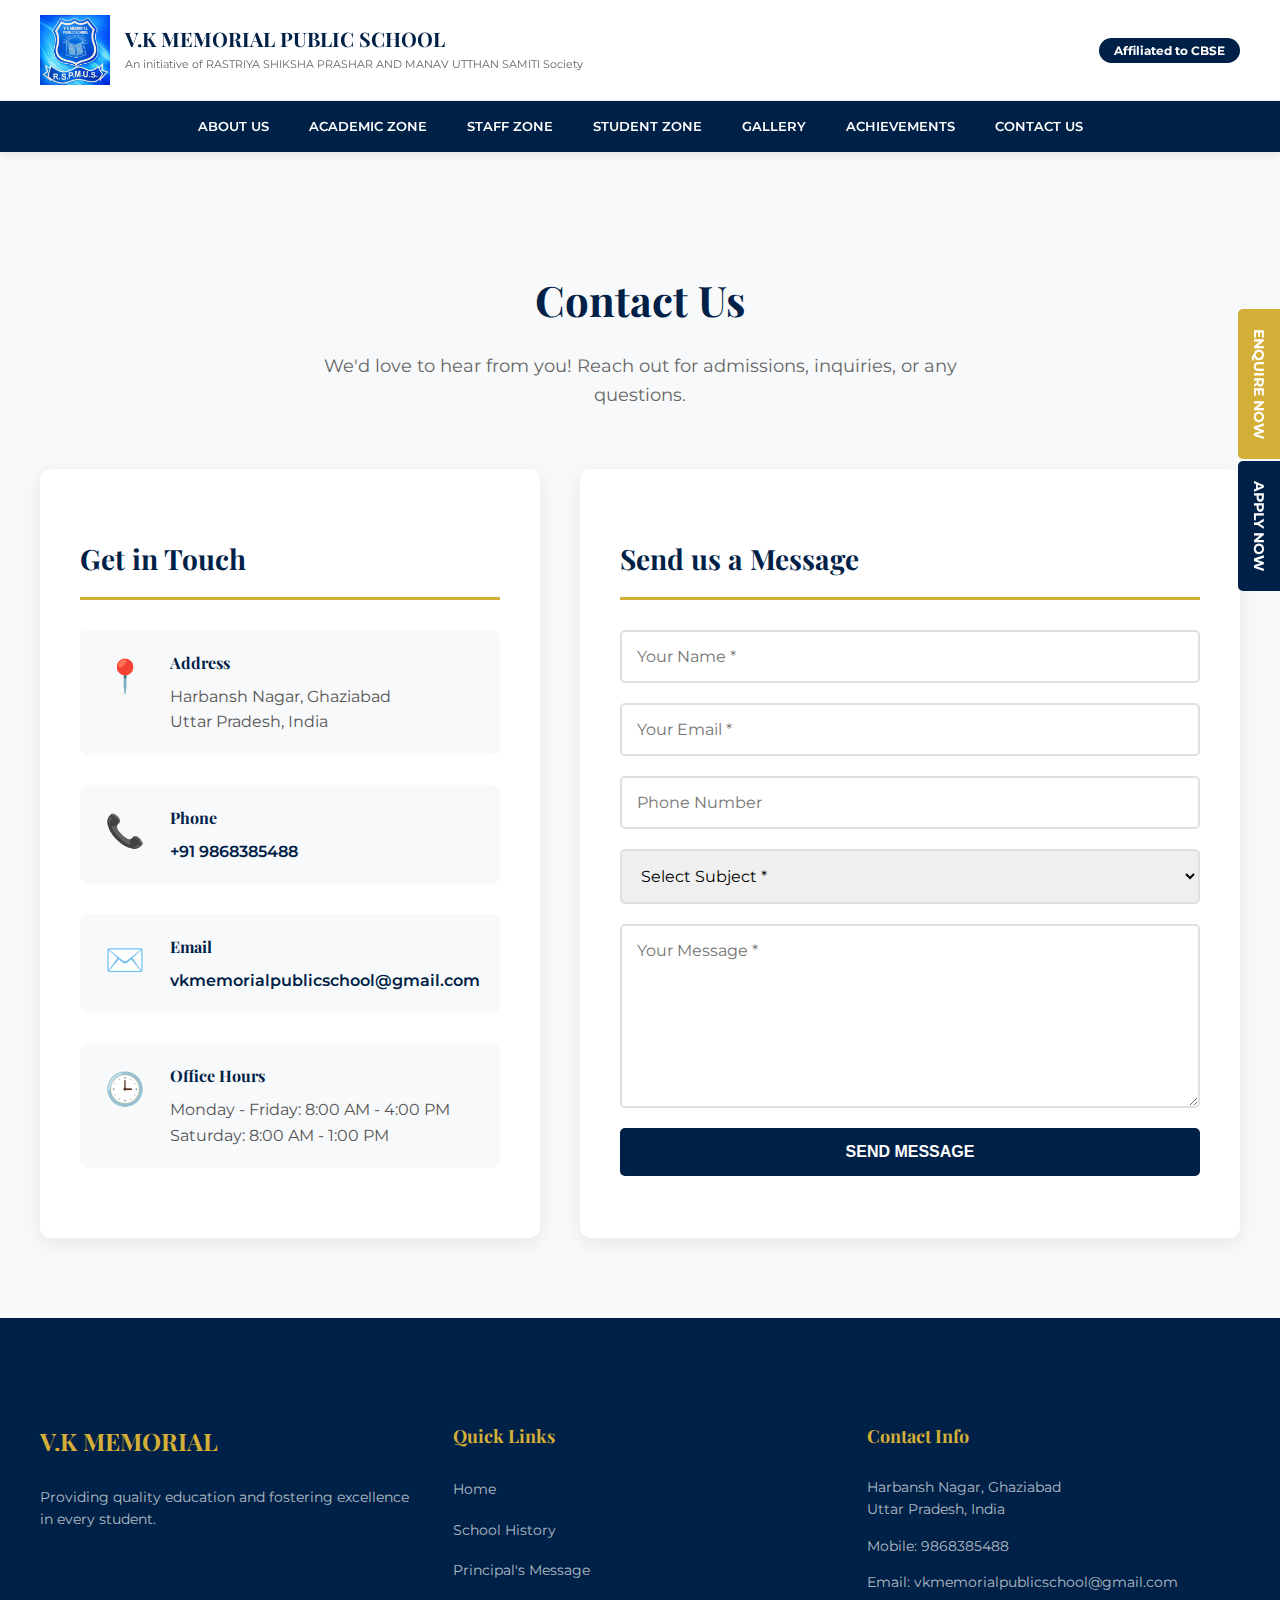
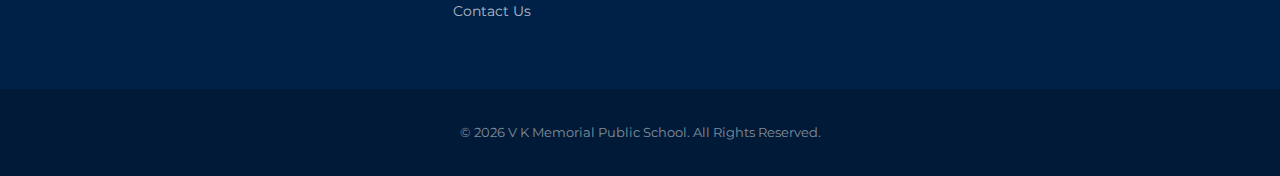
<file: contact-us.html>
<!DOCTYPE html>
<html lang="en">

<head>
    <meta charset="UTF-8">
    <meta name="viewport" content="width=device-width, initial-scale=1.0">

    <!-- SEO Meta Tags -->
    <title>Contact Us - V.K Memorial Public School | Get in Touch</title>
    <meta name="description"
        content="Contact V.K Memorial Public School in Ghaziabad. Get admission information, ask questions, or schedule a visit. Phone: 9868385488, Email: vkmemorialpublicschool@gmail.com">
    <meta name="keywords"
        content="contact VK Memorial, school admission inquiry, Ghaziabad school contact, CBSE school contact">
    <meta name="author" content="V.K Memorial Public School">
    <meta name="robots" content="index, follow">
    <link rel="canonical" href="https://vkmemorialpublicschool.in/contact-us">

    <!-- Open Graph Meta Tags -->
    <meta property="og:title" content="Contact Us | V.K Memorial Public School">
    <meta property="og:description"
        content="Get in touch with V.K Memorial Public School for admissions and inquiries.">
    <meta property="og:image" content="https://vkmemorialpublicschool.in/logo12.png">
    <meta property="og:url" content="https://vkmemorialpublicschool.in/contact-us">
    <meta property="og:type" content="website">
    <meta property="og:site_name" content="V.K Memorial Public School">

    <!-- Twitter Card Meta Tags -->
    <meta name="twitter:card" content="summary_large_image">
    <meta name="twitter:title" content="Contact Us | V.K Memorial Public School">
    <meta name="twitter:description"
        content="Get in touch with V.K Memorial Public School for admissions and inquiries.">
    <meta name="twitter:image" content="https://vkmemorialpublicschool.in/logo12.png">

    <!-- Theme Color -->
    <meta name="theme-color" content="#1a3a5c">

    <!-- Favicon -->
    <link rel="icon" type="image/png" href="logo12.png">
    <link rel="apple-touch-icon" href="logo12.png">

    <link rel="stylesheet" href="style.css">
    <link
        href="https://fonts.googleapis.com/css2?family=Montserrat:wght@400;700&family=Playfair+Display:wght@400;700&display=swap"
        rel="stylesheet">

    <!-- Schema.org Structured Data - Breadcrumb -->
    <script type="application/ld+json">
    {
      "@context": "https://schema.org",
      "@type": "BreadcrumbList",
      "itemListElement": [
        {
          "@type": "ListItem",
          "position": 1,
          "name": "Home",
          "item": "https://vkmemorialpublicschool.in/"
        },
        {
          "@type": "ListItem",
          "position": 2,
          "name": "Contact Us",
          "item": "https://vkmemorialpublicschool.in/contact-us"
        }
      ]
    }
    </script>
</head>

<body>

    <!-- Nav Overlay -->
    <div class="nav-overlay" id="nav-overlay" onclick="toggleMenu()"></div>

    <!-- Floating CTAs -->
    <div class="floating-ctas">
        <a href="#contact-form" class="cta-btn enquire">Enquire Now</a>
        <a href="#contact-form" class="cta-btn apply">Apply Now</a>
    </div>

    <header class="main-header">
        <div class="top-bar">
            <div class="container header-content">
                <a href="/" class="logo-area" style="text-decoration: none; color: inherit;">
                    <img src="logo12.png" alt="V.K Memorial Logo" class="main-logo" decoding="async">
                    <div class="school-titles">
                        <h1 style="margin:0; font-size:22px;">V.K MEMORIAL PUBLIC SCHOOL</h1>
                        <p class="initiative" style="margin:0; font-size:11px; color:#666;">An initiative of RASTRIYA
                            SHIKSHA PRASHAR AND MANAV UTTHAN SAMITI Society</p>
                    </div>
                </a>
                <div class="header-right">
                    <div class="affiliation">
                        <span
                            style="background:var(--primary-navy); color:#fff; padding:5px 15px; border-radius:20px; font-size:12px; font-weight:700;">Affiliated
                            to CBSE</span>
                    </div>
                </div>
                <button class="menu-toggle" onclick="toggleMenu()">
                    <span></span>
                    <span></span>
                    <span></span>
                </button>
            </div>
        </div>
        <nav class="nav-bar" id="main-nav">
            <div class="container">
                <ul id="nav-list">
                    <li class="dropdown">
                        <a href="#">ABOUT US</a>
                        <ul class="dropdown-menu">
                            <li><a href="school-history">SCHOOL HISTORY</a></li>
                            <li><a href="principal-message">PRINCIPALS MESSAGE</a></li>
                            <li><a href="#">OUR MISSION</a></li>
                            <li><a href="#">INFRASTRUCTURE</a></li>
                        </ul>
                    </li>
                    <li><a href="#">ACADEMIC ZONE</a></li>
                    <li><a href="#">STAFF ZONE</a></li>
                    <li><a href="#">STUDENT ZONE</a></li>
                    <li class="dropdown">
                        <a href="#">GALLERY</a>
                        <ul class="dropdown-menu">
                            <li><a href="#">PHOTO GALLERY</a></li>
                            <li><a href="#">VIDEO GALLERY</a></li>
                        </ul>
                    </li>
                    <li><a href="#">ACHIEVEMENTS</a></li>
                    <li><a href="contact-us">CONTACT US</a></li>
                </ul>
            </div>
        </nav>
    </header>

    <section class="contact-page-section">
        <div class="container">
            <h2 class="page-title">Contact Us</h2>
            <p class="page-subtitle">We'd love to hear from you! Reach out for admissions, inquiries, or any questions.
            </p>

            <div class="contact-content">
                <!-- Contact Information -->
                <div class="contact-info-box">
                    <h3>Get in Touch</h3>

                    <div class="contact-item">
                        <div class="contact-icon">📍</div>
                        <div class="contact-details">
                            <h4>Address</h4>
                            <p>Harbansh Nagar, Ghaziabad<br>Uttar Pradesh, India</p>
                        </div>
                    </div>

                    <div class="contact-item">
                        <div class="contact-icon">📞</div>
                        <div class="contact-details">
                            <h4>Phone</h4>
                            <p><a href="tel:+919868385488">+91 9868385488</a></p>
                        </div>
                    </div>

                    <div class="contact-item">
                        <div class="contact-icon">✉️</div>
                        <div class="contact-details">
                            <h4>Email</h4>
                            <p><a href="mailto:vkmemorialpublicschool@gmail.com">vkmemorialpublicschool@gmail.com</a>
                            </p>
                        </div>
                    </div>

                    <div class="contact-item">
                        <div class="contact-icon">🕒</div>
                        <div class="contact-details">
                            <h4>Office Hours</h4>
                            <p>Monday - Friday: 8:00 AM - 4:00 PM<br>Saturday: 8:00 AM - 1:00 PM</p>
                        </div>
                    </div>
                </div>

                <!-- Contact Form -->
                <div class="contact-form-box" id="contact-form">
                    <h3>Send us a Message</h3>
                    <form action="https://formsubmit.co/vkmemorialpublicschool@gmail.com" method="POST">
                        <input type="text" name="name" placeholder="Your Name *" required>
                        <input type="email" name="email" placeholder="Your Email *" required>
                        <input type="tel" name="phone" placeholder="Phone Number">
                        <select name="subject">
                            <option value="">Select Subject *</option>
                            <option value="admission">Admission Inquiry</option>
                            <option value="general">General Inquiry</option>
                            <option value="feedback">Feedback</option>
                            <option value="other">Other</option>
                        </select>
                        <textarea name="message" placeholder="Your Message *" rows="6" required></textarea>

                        <!-- Honeypot for spam protection -->
                        <input type="text" name="_honey" style="display:none">

                        <!-- Redirect after submission -->
                        <input type="hidden" name="_next" value="https://vkmemorialpublicschool.in/contact-us">

                        <button type="submit" class="submit-btn">Send Message</button>
                    </form>
                </div>
            </div>
        </div>
    </section>

    <footer class="main-footer">
        <div class="container footer-content">
            <div class="footer-col">
                <h3>V.K MEMORIAL</h3>
                <p>Providing quality education and fostering excellence in every student.</p>
            </div>
            <div class="footer-col">
                <h4>Quick Links</h4>
                <ul class="footer-links">
                    <li><a href="/">Home</a></li>
                    <li><a href="school-history">School History</a></li>
                    <li><a href="principal-message">Principal's Message</a></li>
                    <li><a href="contact-us">Contact Us</a></li>
                </ul>
            </div>
            <div class="footer-col">
                <h4>Contact Info</h4>
                <p>Harbansh Nagar, Ghaziabad<br>Uttar Pradesh, India</p>
                <p>Mobile: <a href="tel:+919868385488">9868385488</a></p>
                <p>Email: <a href="mailto:vkmemorialpublicschool@gmail.com">vkmemorialpublicschool@gmail.com</a></p>
            </div>
        </div>
        <div class="footer-bottom">
            <p>&copy; 2026 V K Memorial Public School. All Rights Reserved.</p>
        </div>
    </footer>

    <script>
        function toggleMenu() {
            const nav = document.getElementById("main-nav");
            const overlay = document.getElementById("nav-overlay");
            const toggleBtn = document.querySelector(".menu-toggle");

            nav.classList.toggle("show");
            if (overlay) overlay.classList.toggle("show");
            toggleBtn.classList.toggle("active");

            document.body.style.overflow = nav.classList.contains("show") ? "hidden" : "";
        }

        // Accordion Toggle for Mobile
        document.querySelectorAll('.dropdown > a').forEach(link => {
            link.addEventListener('click', function (e) {
                if (window.innerWidth <= 991) {
                    e.preventDefault();
                    const parent = this.parentElement;
                    parent.classList.toggle('active');
                }
            });
        });
    </script>
</body>

</html>
</file>
<file: style.css>
:root {
    --primary-navy: #002147;
    --secondary-gold: #D4AF37;
    --accent-gold: #FFD700;
    --bg-light: #F8F9FA;
    --text-dark: #1A1A1A;
    --white: #FFFFFF;
    --serif-font: 'Playfair Display', serif;
    --sans-font: 'Montserrat', sans-serif;
    scroll-behavior: smooth;
}

/* Base Styles */
body {
    margin: 0;
    font-family: var(--sans-font);
    color: var(--text-dark);
    line-height: 1.6;
    background-color: var(--bg-light);
}

h1,
h2,
h3,
h4,
h5,
h6 {
    font-family: var(--serif-font);
    color: var(--primary-navy);
}

.portal-links a {
    color: #ffcc00;
    /* Gold */
    margin-left: 15px;
    text-decoration: none;
    font-weight: bold;
}

/* Header & Navigation */
.container {
    max-width: 1200px;
    margin: 0 auto;
    padding: 0 20px;
}

.main-header {
    width: 100%;
    background: var(--white);
    position: sticky;
    top: 0;
    z-index: 1000;
    box-shadow: 0 2px 10px rgba(0, 0, 0, 0.1);
}

.top-bar {
    padding: 15px 0;
    border-bottom: 1px solid #eee;
}

.header-content {
    display: flex;
    justify-content: space-between;
    align-items: center;
}

.logo-area {
    display: flex;
    align-items: center;
    gap: 15px;
    text-decoration: none;
    color: inherit;
}

.main-logo {
    height: 70px;
    width: auto;
}

.school-titles h1 {
    font-size: 20px !important;
    margin: 0 !important;
    line-height: 1.2 !important;
}

.initiative {
    font-size: 11px !important;
    color: #666 !important;
    margin: 5px 0 0 0 !important;
}

.affiliation span {
    background: var(--primary-navy);
    color: var(--white);
    padding: 6px 18px;
    border-radius: 20px;
    font-size: 13px;
    font-weight: 700;
}

.header-right {
    display: flex;
    align-items: center;
    gap: 20px;
}

.header-social-links {
    display: flex;
    gap: 10px;
    align-items: center;
}

.header-social-links a {
    width: 35px;
    height: 35px;
    border-radius: 50%;
    display: flex;
    align-items: center;
    justify-content: center;
    color: var(--white);
    text-decoration: none;
    border: 2px solid var(--white);
    transition: 0.3s;
    font-size: 16px;
    box-shadow: 0 2px 5px rgba(0, 0, 0, 0.2);
}

.header-social-links a.whatsapp-top {
    background: #25D366;
}

.header-social-links a.youtube-top {
    background: #FF0000;
}

.header-social-links a:hover {
    transform: scale(1.1);
    box-shadow: 0 4px 8px rgba(0, 0, 0, 0.3);
}

/* Nav Bar */
.nav-bar {
    background: var(--primary-navy);
}

.nav-bar>.container>ul {
    list-style: none;
    margin: 0;
    padding: 0;
    display: flex;
    justify-content: center;
}

.nav-bar>.container>ul>li {
    position: relative;
}

.nav-bar>.container>ul>li>a {
    display: block;
    padding: 15px 20px;
    color: var(--white);
    text-decoration: none;
    font-size: 13px;
    font-weight: 600;
    text-transform: uppercase;
    transition: all 0.3s;
}

@media (min-width: 992px) {
    .dropdown:hover>.dropdown-menu {
        display: block;
    }
}

.nav-bar>.container>ul>li>a:hover {
    background: var(--secondary-gold);
    color: var(--primary-navy);
}

/* Dropdown functionality moved to desktop media query */

.dropdown-menu {
    display: none;
    position: absolute;
    top: 100%;
    left: 0;
    background: var(--primary-navy);
    min-width: 200px;
    box-shadow: 0 5px 15px rgba(0, 0, 0, 0.2);
    z-index: 1001;
}

.dropdown-menu li {
    display: block;
    width: 100%;
}

.dropdown-menu li a {
    padding: 12px 20px;
    border-bottom: 1px solid rgba(255, 255, 255, 0.1);
}

/* Mobile Nav Overlay */
.nav-overlay {
    position: fixed;
    top: 0;
    left: 0;
    width: 100%;
    height: 100%;
    background: rgba(0, 0, 0, 0.7);
    z-index: 1001;
    display: none;
    opacity: 0;
    transition: opacity 0.3s ease;
}

.nav-overlay.show {
    display: block;
    opacity: 1;
}

/* Updated Menu Toggle Animation */
.menu-toggle.active span:nth-child(1) {
    transform: translateY(8px) rotate(45deg);
}

.menu-toggle.active span:nth-child(2) {
    opacity: 0;
}

.menu-toggle.active span:nth-child(3) {
    transform: translateY(-8px) rotate(-45deg);
}

@media (max-width: 991px) {
    .header-content {
        padding: 5px 20px;
    }

    .menu-toggle {
        display: flex;
        z-index: 1003;
    }

    .nav-bar {
        display: block;
        position: fixed;
        top: 0;
        left: -300px;
        /* Slide-in starting position */
        width: 300px;
        height: 100vh;
        background: var(--primary-navy);
        z-index: 1002;
        transition: left 0.4s cubic-bezier(0.4, 0, 0.2, 1);
        overflow-y: auto;
        padding-top: 80px;
        box-shadow: 5px 0 15px rgba(0, 0, 0, 0.3);
    }

    .nav-bar.show {
        left: 0;
    }

    .nav-bar ul {
        flex-direction: column;
        justify-content: flex-start;
    }

    .nav-bar ul li {
        width: 100%;
        border-bottom: 1px solid rgba(255, 255, 255, 0.05);
    }

    .nav-bar ul li a {
        padding: 15px 25px;
        font-size: 14px;
        display: flex;
        justify-content: space-between;
        align-items: center;
    }

    /* Accordion Arrow for Mobile */
    .dropdown>a::after {
        content: '\25BC';
        font-size: 10px;
        transition: transform 0.3s;
    }

    .dropdown.active>a::after {
        transform: rotate(-180deg);
    }

    .dropdown-menu {
        position: static;
        display: none !important;
        /* Hide by default on mobile */
        background: rgba(0, 0, 0, 0.2);
        padding-left: 15px;
        box-shadow: none;
        width: 100%;
    }

    .dropdown.active>.dropdown-menu {
        display: block !important;
    }

    .logo-area {
        max-width: 85%;
        gap: 10px;
    }

    .school-titles h1 {
        font-size: 14px !important;
        white-space: nowrap;
    }

    .main-logo {
        height: 50px;
    }

    .header-right {
        display: none;
    }
}


/* Hero Section */
.home-banner {
    width: 100%;
    position: relative;
    overflow: hidden;
}

.main-banner-img {
    width: 100%;
    height: auto;
    max-height: 80vh;
    object-fit: cover;
    display: block;
}

.banner-overlay-content {
    position: absolute;
    top: 50%;
    left: 10%;
    transform: translateY(-50%);
    color: var(--white);
    max-width: 500px;
    text-shadow: 2px 2px 10px rgba(0, 0, 0, 0.5);
}

.banner-overlay-content h2 {
    font-size: 48px;
    color: var(--white);
    margin: 0;
}

.banner-overlay-content p {
    font-size: 18px;
    margin: 20px 0;
}

/* Floating CTAs */
.floating-ctas {
    position: fixed;
    right: 0;
    top: 50%;
    transform: translateY(-50%);
    z-index: 2000;
    display: flex;
    flex-direction: column;
    gap: 2px;
}

.cta-btn {
    writing-mode: vertical-rl;
    text-orientation: mixed;
    padding: 20px 10px;
    color: var(--white);
    text-decoration: none;
    font-weight: 700;
    font-size: 14px;
    text-transform: uppercase;
    transition: 0.3s;
    border-radius: 5px 0 0 5px;
}

.enquire {
    background: var(--secondary-gold);
}

.apply {
    background: var(--primary-navy);
}

.cta-btn:hover {
    padding-right: 25px;
}

@media (max-width: 768px) {
    .banner-overlay-content h2 {
        font-size: 32px;
    }

    .floating-ctas {
        bottom: 0;
        top: auto;
        left: 0;
        right: 0;
        transform: none;
        flex-direction: row;
        width: 100%;
        background: var(--white);
        box-shadow: 0 -2px 10px rgba(0, 0, 0, 0.1);
        z-index: 2000;
    }

    .cta-btn {
        writing-mode: horizontal-tb;
        flex: 1;
        text-align: center;
        border-radius: 0;
        padding: 15px;
        font-size: 12px;
    }

    .cta-btn i {
        display: none;
    }

    .cta-btn span {
        display: block;
    }
}

.announcements {
    flex: 1;
    background: var(--white);
    padding: 30px;
    border-top: 5px solid var(--primary-navy);
    box-shadow: 0 5px 15px rgba(0, 0, 0, 0.05);
}

.welcome {
    flex: 2;
}

.welcome h2 {
    font-size: 32px;
    margin-bottom: 20px;
}

.contact-container {
    padding: 80px 0;
    background: var(--primary-navy);
    color: var(--white);
    text-align: center;
}

.contact-container h2 {
    color: var(--white);
    margin-bottom: 40px;
}

.contact-container form {
    max-width: 600px;
    margin: 0 auto;
    display: flex;
    flex-direction: column;
    gap: 20px;
    padding: 0 20px;
}

.contact-container input,
.contact-container select,
.contact-container textarea {
    padding: 15px;
    border: 1px solid rgba(255, 255, 255, 0.2);
    background: rgba(255, 255, 255, 0.05);
    border-radius: 5px;
    font-size: 16px;
    color: var(--white);
}

.contact-container select option {
    background-color: var(--primary-navy);
    color: var(--white);
}

.contact-container input::placeholder,
.contact-container textarea::placeholder {
    color: rgba(255, 255, 255, 0.5);
}

.contact-container .btn {
    background: var(--secondary-gold);
    color: var(--primary-navy);
    padding: 15px;
    font-weight: 700;
    text-transform: uppercase;
    cursor: pointer;
    border: none;
    border-radius: 5px;
    transition: 0.3s;
}

.contact-container .btn:hover {
    background: var(--accent-gold);
}

/* News Ticker */
.news-ticker {
    background: var(--primary-navy);
    color: var(--white);
    display: flex;
    align-items: center;
    overflow: hidden;
    height: 45px;
    position: relative;
    z-index: 100;
}

.news-ticker .label {
    padding: 0 25px;
    background: var(--secondary-gold);
    color: var(--primary-navy);
    font-weight: 700;
    height: 100%;
    display: flex;
    align-items: center;
    z-index: 2;
}

.scrolling-text {
    display: flex;
    white-space: nowrap;
    align-items: center;
    animation: scroll-left 20s linear infinite;
}

.scrolling-text p {
    margin: 0;
    padding-left: 100%;
    font-weight: 500;
}

@keyframes scroll-left {
    0% {
        transform: translateX(0%);
    }

    100% {
        transform: translateX(-100%);
    }
}

/* Principal Section Styles */
.principal-section {
    padding: 80px 0;
    background: var(--white);
}

.principal-card {
    display: flex;
    align-items: center;
    gap: 60px;
    background: var(--bg-light);
    max-width: 1100px;
    margin: 0 auto;
    padding: 40px;
    border-radius: 15px;
    box-shadow: 0 10px 30px rgba(0, 0, 0, 0.05);
}

.principal-image {
    flex: 1;
    text-align: center;
}

.principal-image img {
    width: 100%;
    max-width: 350px;
    border-radius: 10px;
    border: 8px solid var(--white);
    box-shadow: 0 5px 15px rgba(0, 0, 0, 0.1);
}

.name-tag {
    background: var(--primary-navy);
    color: var(--white);
    padding: 15px;
    margin-top: -30px;
    position: relative;
    z-index: 10;
    border-radius: 5px;
    box-shadow: 0 5px 15px rgba(0, 0, 0, 0.2);
}

.name-tag h4 {
    margin: 0;
    color: var(--secondary-gold);
    font-size: 18px;
}

.name-tag span {
    font-size: 12px;
}

.principal-text {
    flex: 1.5;
}

.principal-text h2 {
    font-size: 36px;
    margin-bottom: 20px;
}

.accent-line {
    width: 70px;
    height: 4px;
    background: var(--secondary-gold);
    border: none;
    margin: 20px 0;
}

.read-more {
    display: inline-block;
    margin-top: 25px;
    color: var(--primary-navy);
    text-decoration: none;
    font-weight: 700;
    padding: 10px 25px;
    border: 2px solid var(--primary-navy);
    border-radius: 5px;
    transition: 0.3s;
}

.read-more:hover {
    background: var(--primary-navy);
    color: var(--white);
}

/* Modal Overlay (Background) */
.modal-overlay {
    display: none;
    /* Keeps it hidden until page loads */
    position: fixed;
    z-index: 9999;
    /* Sits on top of everything */
    left: 0;
    top: 0;
    width: 100%;
    height: 100%;
    background-color: rgba(0, 0, 0, 0.8);
    /* Semi-transparent black */
    justify-content: center;
    align-items: center;
}

/* Modal Box */
.modal-content {
    position: relative;
    width: 90%;
    max-width: 500px;
    /* Reduced from 600px to make it smaller */
    max-height: 80vh;
    /* Limits height to 80% of the screen height */
    display: flex;
    flex-direction: column;
    align-items: center;
    animation: zoomIn 0.4s ease-out;
}

.banner-img {
    width: 100%;
    height: auto;
    max-height: 75vh;
    /* Ensures the image doesn't get too tall */
    object-fit: contain;
    /* Prevents stretching */
    border-radius: 10px;
    box-shadow: 0 10px 30px rgba(0, 0, 0, 0.5);
}

/* Close Button (X) */
.close-button {
    position: absolute;
    top: -15px;
    right: -15px;
    background: #ffcc00;
    color: #002147;
    width: 35px;
    height: 35px;
    border-radius: 50%;
    text-align: center;
    line-height: 35px;
    font-size: 24px;
    font-weight: bold;
    cursor: pointer;
    box-shadow: 0 2px 10px rgba(0, 0, 0, 0.3);
}

/* Entrance Animation */
@keyframes zoomIn {
    from {
        transform: scale(0.7);
        opacity: 0;
    }

    to {
        transform: scale(1);
        opacity: 1;
    }
}

/* Footer Styles */
.main-footer {
    background: var(--primary-navy);
    color: var(--white);
    padding: 80px 0 0 0;
}

.footer-content {
    display: grid;
    grid-template-columns: repeat(auto-fit, minmax(250px, 1fr));
    gap: 40px;
    padding-bottom: 50px;
}

.footer-col h3 {
    color: var(--secondary-gold);
    margin-bottom: 25px;
    font-size: 24px;
}

.footer-col h4 {
    color: var(--secondary-gold);
    margin-bottom: 25px;
    font-size: 18px;
}

.footer-col p {
    font-size: 14px;
    color: rgba(255, 255, 255, 0.7);
}

/* Footer Contact Links */
.footer-col p a {
    color: rgba(255, 255, 255, 0.7);
    text-decoration: none;
    transition: 0.3s;
}

.footer-col p a:hover {
    color: var(--secondary-gold);
}

.footer-links {
    list-style: none;
    padding: 0;
}

.footer-links li {
    margin-bottom: 15px;
}

.footer-links li a {
    color: rgba(255, 255, 255, 0.7);
    text-decoration: none;
    font-size: 14px;
    transition: 0.3s;
}

.footer-links li a:hover {
    color: var(--secondary-gold);
    padding-left: 10px;
}

.footer-bottom {
    background: rgba(0, 0, 0, 0.2);
    padding: 20px 0;
    text-align: center;
    font-size: 13px;
    color: rgba(255, 255, 255, 0.5);
}

@media (max-width: 768px) {
    .main-footer {
        padding: 60px 0 0 0;
        text-align: center;
    }

    .footer-links li a:hover {
        padding-left: 0;
    }

    .footer-content {
        padding-bottom: 30px;
    }
}

/* --- Dropdown Menu Styles --- */

/* Basic dropdown positioning */
.dropdown {
    position: relative;
    display: block;
}

/* Dropdown logic consolidated in media queries */

/* Style the white links inside the maroon box */
.dropdown-menu li a {
    color: white !important;
    padding: 12px 20px;
    display: block;
    text-align: left;
    border-bottom: 1px solid rgba(255, 255, 255, 0.1);
    font-size: 13px;
    text-transform: uppercase;
}

/* Hover effect for the menu items */
.dropdown-menu li a:hover {
    background-color: #a02020;
}



/* History Section Layout */
.school-history-section {
    background-color: #f0f7ff;
    /* Light blue tint from reference */
    padding: 40px 20px;
}

.history-container {
    max-width: 1100px;
    margin: 0 auto;
    background: #fff;
    padding: 20px;
    border: 1px solid #ddd;
}

.main-history-title {
    background: #5d8aa8;
    /* Muted blue title bar */
    color: white;
    text-align: center;
    padding: 10px;
    margin-bottom: 30px;
    font-size: 22px;
}

.history-row {
    display: flex;
    gap: 20px;
    margin-bottom: 20px;
}

/* The Blue Box with Label */
.history-box {
    flex: 1;
    position: relative;
    border: 2px solid #337ab7;
    /* Blue border from reference */
    padding: 20px 10px 10px 10px;
    background: #fff;
}

.box-label {
    position: absolute;
    top: -15px;
    left: 15px;
    background: #337ab7;
    /* Darker blue tag */
    color: white;
    padding: 2px 10px;
    font-size: 12px;
    font-weight: bold;
}

.box-images {
    display: flex;
    gap: 15px;
    justify-content: flex-start;
    /* Aligns items to the left like DPSG */
    flex-wrap: wrap;
    padding: 10px;
}

.box-images .gallery-item {
    margin-bottom: 10px;
}

.box-images {
    display: flex;
    gap: 15px;
    justify-content: center;
    flex-wrap: wrap;
    /* This forces images to the next line when the box is full */
    padding: 10px;
}

/* Gallery Item Container */
.gallery-item {
    position: relative;
    width: 30%;
    /* Fits 3 images per row */
    overflow: hidden;
    /* Clips the image when it zooms */
    border-radius: 4px;
    border: 1px solid #ccc;
}

/* Base Image Style */
.gallery-item img {
    width: 100% !important;
    height: 180px !important;
    object-fit: cover;
    display: block;
    transition: transform 0.5s ease;
    /* Smooth zoom animation */
}

/* Hover Zoom Effect */
.gallery-item:hover img {
    transform: scale(1.1);
}

/* The Animated Overlay */
.hover-overlay {
    position: absolute;
    top: 0;
    left: 0;
    width: 100%;
    height: 100%;
    background: rgba(0, 33, 71, 0.7);
    display: flex;
    align-items: center;
    justify-content: center;
    opacity: 0;
    transition: opacity 0.4s ease;
    pointer-events: none;
    /* ADD THIS LINE TO FIX CLICKING */
}

.gallery-item:hover .hover-overlay {
    opacity: 1;
    /* Shows overlay on hover */
}

.overlay-text {
    color: #ffcc00;
    /* Gold text color */
    font-weight: bold;
    font-size: 12px;
    border: 2px solid #ffcc00;
    padding: 5px 10px;
    letter-spacing: 1px;
}

/* Ensure the full-width section images stay sized correctly */
.full-width .box-images .gallery-item {
    width: 23%;
    /* This makes 4 images fit per row in the bottom box */
}

/* Force Luminous Navigation Arrows to be visible and styled like DPSG */
.lum-lightbox {
    z-index: 99999 !important;
    /* Ensures it is on top of everything */
}

.lum-previous,
.lum-next {
    display: block !important;
    width: 60px !important;
    height: 60px !important;
    background: rgba(0, 33, 71, 0.8) !important;
    /* Navy Blue background for arrows */
    border-radius: 50% !important;
    top: 50% !important;
    transform: translateY(-50%) !important;
    cursor: pointer !important;
}

.lum-previous {
    left: 20px !important;
}

.lum-next {
    right: 20px !important;
}

/* Arrow icons color */
.lum-previous::after,
.lum-next::after {
    color: #ffcc00 !important;
    /* Gold arrows */
    font-size: 30px !important;
}

/* Ensure the popup image fits correctly and doesn't just fill the screen */
.lum-img {
    max-width: 85vw !important;
    max-height: 80vh !important;
    border: 5px solid #fff;
    box-shadow: 0 0 20px rgba(0, 0, 0, 0.5);
}

/* This ensures the Gold Arrows actually show up inside the circles */
.lum-previous::after {
    content: '<' !important;
    position: absolute;
    left: 50%;
    top: 50%;
    transform: translate(-50%, -50%);
    font-family: sans-serif;
    font-weight: bold;
}

.lum-next::after {
    content: '>' !important;
    position: absolute;
    left: 50%;
    top: 50%;
    transform: translate(-50%, -50%);
    font-family: sans-serif;
    font-weight: bold;
}

.lum-lightbox {
    z-index: 100000 !important;
}

/* --- MOBILE RESPONSIVE FIXES --- */

@media (max-width: 768px) {

    /* Stack the Header Branding */
    .header-center a {
        flex-direction: column;
        gap: 10px;
    }

    .school-titles h1 {
        font-size: 14px;
    }

    .branch-name {
        font-size: 14px;
        letter-spacing: 2px;
    }

    /* Make Navigation Scrollable horizontally */
    .nav-container {
        overflow-x: auto;
        white-space: nowrap;
        display: block;
        -webkit-overflow-scrolling: touch;
    }

    .academic-nav ul {
        flex-wrap: nowrap;
        padding: 10px 5px;
    }

    /* Stack Principal Section */
    .principal-card {
        flex-direction: column;
        text-align: center;
        gap: 20px;
    }

    .principal-text {
        text-align: center;
    }

    .accent-line {
        margin: 0 auto 15px auto;
    }

    /* Stack History & Info Sections */
    .history-row,
    .info-section {
        flex-direction: column;
    }

    .gallery-item {
        width: 45%;
        /* 2 images per row on tablets */
    }

    /* Contact Form full width */
    .contact-container {
        padding: 30px 15px;
    }
}

@media (max-width: 480px) {
    .gallery-item {
        width: 100%;
        /* 1 image per row on small phones */
    }

    .main-logo {
        height: 50px;
    }
}

/* --- MOBILE RESPONSIVE & HAMBURGER MENU --- */
/* Hide the hamburger icon on Desktop */
.menu-toggle {
    display: none;
    flex-direction: column;
    gap: 5px;
    background: none;
    border: none;
    cursor: pointer;
    padding: 15px;
}

.menu-toggle span {
    display: block;
    width: 25px;
    height: 3px;
    background-color: #002147;
    /* Navy Blue */
}

@media (max-width: 768px) {

    /* Branding: Stack logo and text */
    .header-center a {
        flex-direction: column;
        gap: 10px;
        padding: 10px;
    }

    /* Navigation: Convert to vertical drawer */
    .menu-toggle {
        display: flex;
        margin: 0 auto;
    }

    .academic-nav ul {
        display: none;
        /* Hidden until toggled */
        flex-direction: column;
        width: 100%;
        background: #84b8fb;
        padding: 0;
    }

    .academic-nav ul.show {
        display: flex;
    }

    .academic-nav ul li {
        width: 100%;
        text-align: center;
        border-bottom: 1px solid rgba(255, 255, 255, 0.2);
    }

    .divider {
        display: none;
    }

    /* Principal Section: Stack image and text */
    .principal-card {
        flex-direction: column;
        text-align: center;
        gap: 20px;
    }

    .principal-text {
        text-align: center;
    }

    .accent-line {
        margin: 0 auto 15px auto;
    }

    /* History & Info: Stack rows */
    .history-row,
    .info-section {
        flex-direction: column;
        padding: 20px;
    }

    .gallery-item {
        width: 100% !important;
        /* One image per row on phones */
    }
}

/* Footer Contact Links */
.footer-col p a {
    color: rgba(255, 255, 255, 0.7);
    text-decoration: none;
    transition: 0.3s;
}

.footer-col p a:hover {
    color: var(--secondary-gold);
}

/* ===== Contact Page Styles ===== */
.contact-page-section {
    padding: 80px 0;
    background: var(--bg-light);
}

.page-title {
    text-align: center;
    font-size: 42px;
    color: var(--primary-navy);
    margin-bottom: 15px;
}

.page-subtitle {
    text-align: center;
    font-size: 18px;
    color: #666;
    margin-bottom: 60px;
    max-width: 700px;
    margin-left: auto;
    margin-right: auto;
}

.contact-content {
    display: grid;
    grid-template-columns: 1fr 1.5fr;
    gap: 40px;
    max-width: 1200px;
    margin: 0 auto;
}

/* Contact Info Box */
.contact-info-box {
    background: var(--white);
    padding: 40px;
    border-radius: 10px;
    box-shadow: 0 5px 20px rgba(0, 0, 0, 0.08);
}

.contact-info-box h3 {
    color: var(--primary-navy);
    font-size: 28px;
    margin-bottom: 30px;
    border-bottom: 3px solid var(--secondary-gold);
    padding-bottom: 15px;
}

.contact-item {
    display: flex;
    align-items: flex-start;
    gap: 20px;
    margin-bottom: 30px;
    padding: 20px;
    background: var(--bg-light);
    border-radius: 8px;
    transition: 0.3s;
}

.contact-item:hover {
    transform: translateY(-3px);
    box-shadow: 0 5px 15px rgba(0, 0, 0, 0.1);
}

.contact-icon {
    font-size: 32px;
    min-width: 50px;
    text-align: center;
}

.contact-details h4 {
    color: var(--primary-navy);
    font-size: 16px;
    margin: 0 0 8px 0;
}

.contact-details p {
    margin: 0;
    color: #555;
    line-height: 1.6;
}

.contact-details a {
    color: var(--primary-navy);
    text-decoration: none;
    font-weight: 600;
    transition: 0.3s;
}

.contact-details a:hover {
    color: var(--secondary-gold);
}

/* Contact Form Box */
.contact-form-box {
    background: var(--white);
    padding: 40px;
    border-radius: 10px;
    box-shadow: 0 5px 20px rgba(0, 0, 0, 0.08);
}

.contact-form-box h3 {
    color: var(--primary-navy);
    font-size: 28px;
    margin-bottom: 30px;
    border-bottom: 3px solid var(--secondary-gold);
    padding-bottom: 15px;
}

.contact-form-box form {
    display: flex;
    flex-direction: column;
    gap: 20px;
}

.contact-form-box input,
.contact-form-box select,
.contact-form-box textarea {
    padding: 15px;
    border: 2px solid #e0e0e0;
    border-radius: 5px;
    font-size: 16px;
    font-family: var(--sans-font);
    transition: 0.3s;
}

.contact-form-box input:focus,
.contact-form-box select:focus,
.contact-form-box textarea:focus {
    outline: none;
    border-color: var(--primary-navy);
}

.contact-form-box select {
    cursor: pointer;
}

.contact-form-box textarea {
    resize: vertical;
    min-height: 150px;
}

.submit-btn {
    background: var(--primary-navy);
    color: var(--white);
    padding: 15px 30px;
    border: none;
    border-radius: 5px;
    font-size: 16px;
    font-weight: 700;
    text-transform: uppercase;
    cursor: pointer;
    transition: 0.3s;
}

.submit-btn:hover {
    background: var(--secondary-gold);
    color: var(--primary-navy);
    transform: translateY(-2px);
    box-shadow: 0 5px 15px rgba(0, 0, 0, 0.2);
}

/* Responsive Design for Contact Page */

@media (max-width: 768px) {
    .contact-content {
        grid-template-columns: 1fr;
    }

    .page-title {
        font-size: 32px;
    }

    .contact-info-box,
    .contact-form-box {
        padding: 25px;
    }

    .contact-item {
        flex-direction: column;
        text-align: center;
        align-items: center;
    }

    .contact-icon {
        font-size: 40px;
    }
}
</file>
